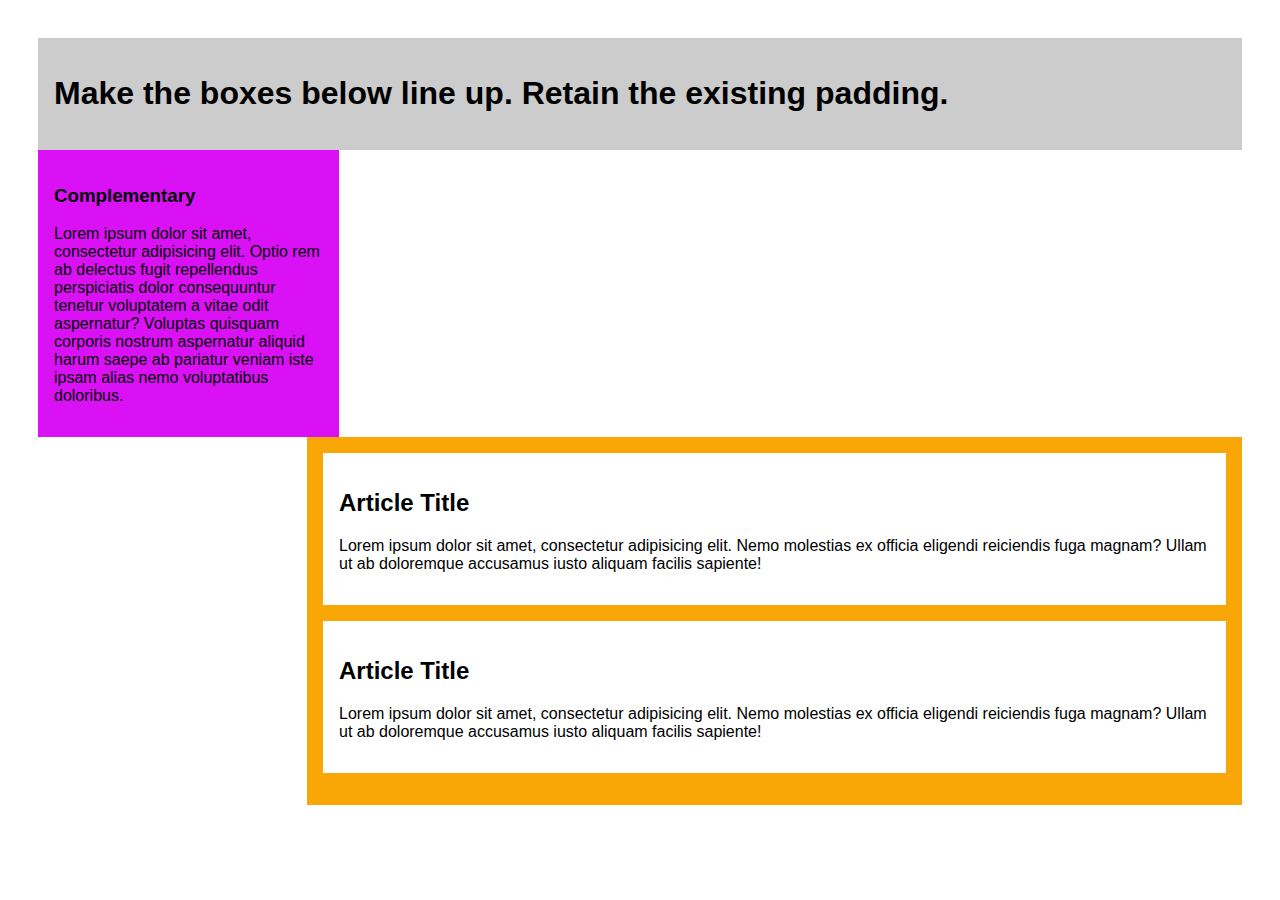
<file: layout/index.html>
<!DOCTYPE html>
<html>
<head>
	<meta charset='UTF-8'><meta name="robots" content="noindex">
	<title>Page Layout</title>
	<link rel="stylesheet" type="text/css" href="styles/style.css">
</head>
<body>
	<main>
	  <header>
		 <h1>Make the boxes below line up. Retain the existing padding.</h1>
	  </header>
		<!-- Add wrapper class around blocks -->
		<div class="row">
	  <aside>
		 <div class="module">
		   <h3>Complementary</h3>
		   <p>Lorem ipsum dolor sit amet, consectetur adipisicing elit. Optio rem ab delectus fugit repellendus perspiciatis dolor consequuntur tenetur voluptatem a vitae odit aspernatur? Voluptas quisquam corporis nostrum aspernatur aliquid harum saepe ab pariatur veniam iste ipsam alias nemo voluptatibus doloribus.</p>
		 </div>
	  </aside>
	  <section>
		 <article>
		   <h2>Article Title</h2>
		   <p>Lorem ipsum dolor sit amet, consectetur adipisicing elit. Nemo molestias ex officia eligendi reiciendis fuga magnam? Ullam ut ab doloremque accusamus iusto aliquam facilis sapiente!</p>
		 </article>
		 <article>
		   <h2>Article Title</h2>
		   <p>Lorem ipsum dolor sit amet, consectetur adipisicing elit. Nemo molestias ex officia eligendi reiciendis fuga magnam? Ullam ut ab doloremque accusamus iusto aliquam facilis sapiente!</p>
		 </article>
	  </section>
		</div>

	</main>
</body>
</html>
</file>
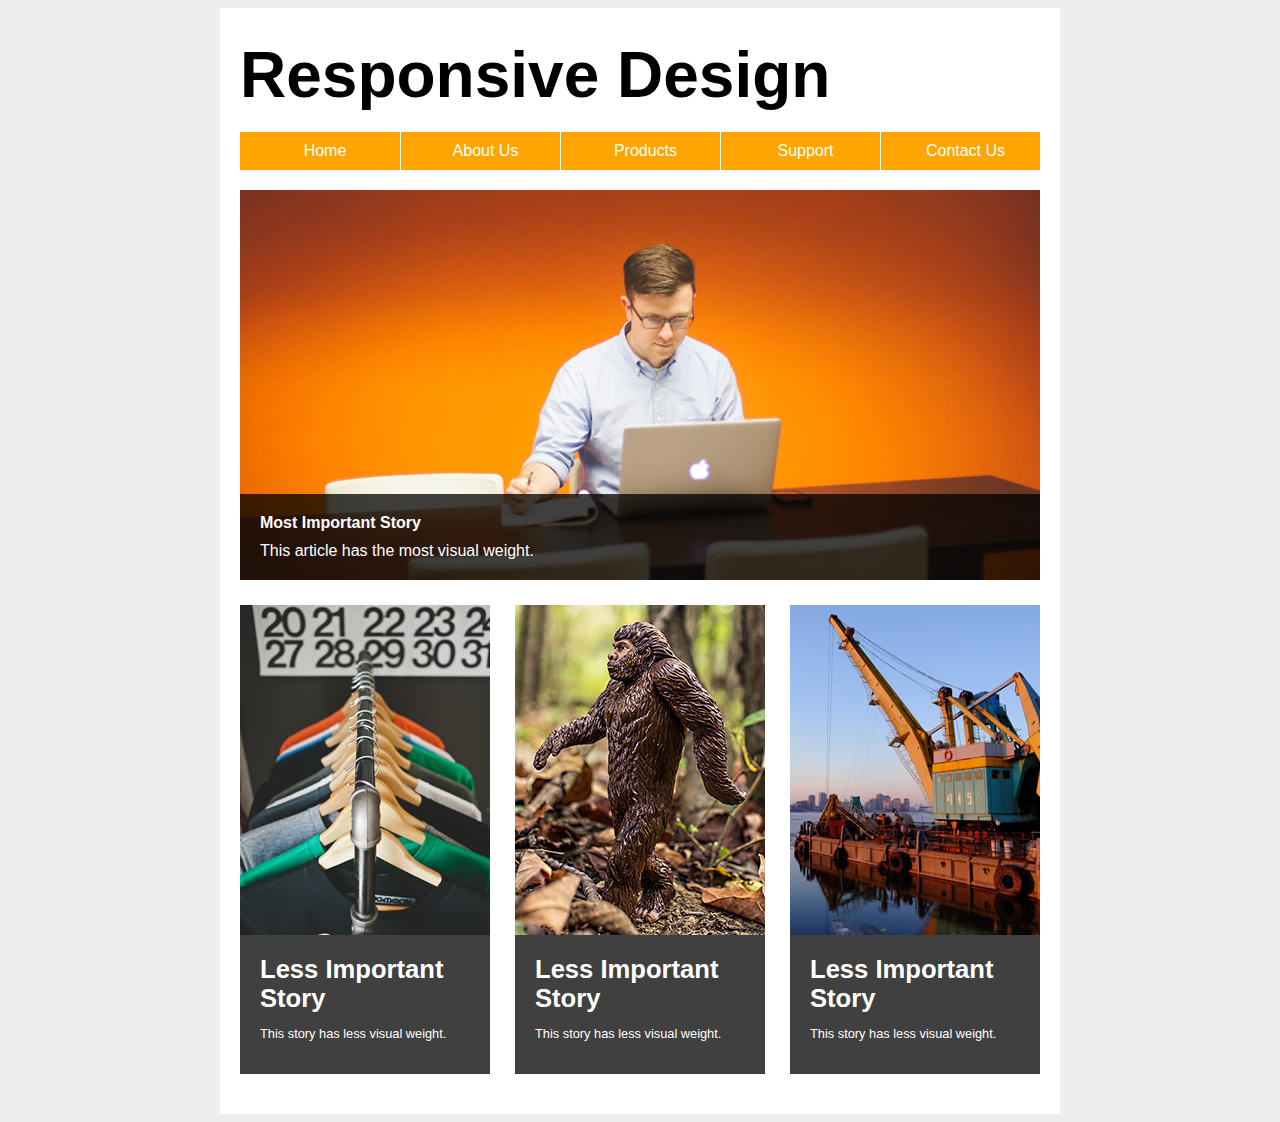
<file: responsive/index.html>
<!DOCTYPE html>
<html>
<head>
	<meta charset='UTF-8'>
	<meta name="viewport" content="width=device-width, initial-scale=1.0">
	<meta name="robots" content="noindex">
	<title>Responsive Design</title>
	<link rel="stylesheet" type="text/css" href="styles/style.css">
	<!--[if lt IE 9]>
    <script src="bower_components/html5shiv/dist/html5shiv.js"></script>
<![endif]-->

	<script src="js/picturefill.min.js" async></script>

</head>
<body>
	<div class="page-wrap">

		<header class="navigation" role="banner">

		<div class="header-block">
			<h1>Responsive Design</h1>
			<!--[if !IE]><!-->
			<a href="#" id="navigation-mobile-menu" class="navigation-mobile-menu">
				<span></span>
				<span></span>
				<span></span>
	</a>
			<!--<![endif]-->
			<!--[if lt IE 9]>
						<a href="#" id="navigation-mobile-menu">
						  <img src="images/hamburger.png" alt="">
					</a>
		<![endif]-->

		</div>

		<nav>
			<ul id="navigation-menu" class="show">
				<li><a href="#">Home</a></li>
				<li><a href="#">About Us</a></li>
				<li><a href="#">Products</a></li>
				<li><a href="#">Support</a></li>
				<li><a href="#">Contact Us</a></li>
			</ul>
		</nav>

	</header>

		<article class="main-story" id="hero">

			<img src="images/guy-800x390.jpg" alt="Man working"/>

			<div class="story-intro">
				<h1>Most Important Story</h1>
				<p>This article has the most visual weight.</p>
			</div>

		</article>

		<section class="sub-stories">

		 <article class="sub-story">


				<picture>
					  <!--[if IE 9]><video style="display: none;"><![endif]-->
					<source srcset="images/clothes-250x330.jpg" media="(min-width: 53.75em)" />
					<source srcset="images/clothes-200x200.jpg" media="(min-width: 34.125em)" />
					<img srcset="images/clothes-100x100.jpg" alt="Clothes" />
					 <!--[if IE 9]></video><![endif]-->
				</picture>


			<div class="sub-story-intro">
				<h2>Less Important Story</h2>
				<p>This story has less visual weight.</p>
			</div>
		 </article>

		 <article class="sub-story">

				<picture>
					  <!--[if IE 9]><video style="display: none;"><![endif]-->
					<source srcset="images/yeti-250x330.jpg" media="(min-width: 53.75em)" />
					<source srcset="images/yeti-200x200.jpg" media="(min-width: 34.125em)" />
					<img srcset="images/yeti-100x100.jpg" alt="Yeti" />
					 <!--[if IE 9]></video><![endif]-->
				</picture>

			<div class="sub-story-intro">
				<h2>Less Important Story</h2>
				<p>This story has less visual weight.</p>
			</div>
		 </article>

		 <article class="sub-story last">

				<picture>
					  <!--[if IE 9]><video style="display: none;"><![endif]-->
					<source srcset="images/boat-250x330.jpg" media="(min-width: 53.75em)"  />
					<source srcset="images/boat-200x200.jpg" media="(min-width: 34.125em)"  />
					<img srcset="images/boat-100x100.jpg" alt="Boat" />
					 <!--[if IE 9]></video><![endif]-->
				</picture>


			<div class="sub-story-intro">
				<h2>Less Important Story</h2>
				<p>This story has less visual weight.</p>
			</div>
		 </article>

		</section>

	</div>
	<script src="https://code.jquery.com/jquery-3.1.0.min.js" integrity="sha256-cCueBR6CsyA4/9szpPfrX3s49M9vUU5BgtiJj06wt/s=" crossorigin="anonymous"></script>
	<script src="js/scripts.js"></script>

</body>
</html>
</file>
<file: layout/styles/style.css>
body {
	padding: 30px;
	font-family: sans-serif;
}
header {
	background: #cccccc;
}
section {
	background: #f8a707;
	width: 75%;
	float: right;
}
article {
	background: white;
	margin: 0 0 1rem 0;
}
aside {
	background: #da11f5;
	width: 25%;
	float: left;
}
header, article, section, .module {
	padding: 1rem;
}
.row:after{
	/*display:flex;*/
	clear:both;
}
</file>
<file: responsive/styles/style.css>
* {
	box-sizing: border-box;
}

body {
	font-family: "Trebuchet MS","Lucida Grande","Lucida Sans Unicode","Lucida Sans",Tahoma,sans-serif;
	background: #fff;
}

img {
	display: block;
}

.main-story {
 position: relative;
 margin: 0 0 25px 0;
}

.main-story img{
	width:100%;
}
a {
	color: orange;
}

nav {
    margin: 20px 0;
    overflow: hidden;
}

nav ul {
	margin: 0;
	padding: 0;
	list-style: none;
	display:none;
}


nav a {
	display: block;
	padding: 10px;
	color: white;
	background: orange;
	text-decoration: none;
	text-align: left;
	padding-left: 20px;
}

nav a:hover {
	background: gray;
}

.story-intro {
	bottom: 0;
	left: 0;
	width: 100%;
	background: rgba(0, 0, 0, 0.75);
	padding: 20px;
	color: white;
}

h1, h2 {
	margin: 0 0 10px 0;
}

.story-intro h1 {
	font-size: 2.5em;
}
.story-intro p {
	margin: 0;
}

.sub-stories {
	overflow: hidden;
}



.sub-story-intro {
	width: 100%;
	background: rgba(0, 0, 0, 0.75);
	padding: 20px;
	color: white;
}

.last {
	margin-right: 0;
}

/*
 * Mobile Navigation
 * ========================================*/

.navigation-mobile-menu {
	width: 35px;
	height: 25px;
	margin-left: auto;
	align-self: center;
	position: relative;
	-webkit-transform: rotate(0deg);
	-moz-transform: rotate(0deg);
	-o-transform: rotate(0deg);
	transform: rotate(0deg);
	-webkit-transition: .5s ease-in-out;
	-moz-transition: .5s ease-in-out;
	-o-transition: .5s ease-in-out;
	transition: .5s ease-in-out;
	cursor: pointer;
}

 .navigation-mobile-menu span {
	 display: block;
	 position: absolute;
	 height: 5px;
	 width: 100%;
	 background: #000;
	 border-radius: 9px;
	 opacity: 1;
	 left: 0;
	 -webkit-transform: rotate(0deg);
	 -moz-transform: rotate(0deg);
	 -o-transform: rotate(0deg);
	 transform: rotate(0deg);
	 -webkit-transition: .25s ease-in-out;
	 -moz-transition: .25s ease-in-out;
	 -o-transition: .25s ease-in-out;
	 transition: .25s ease-in-out;
}

.navigation-mobile-menu span:nth-child(1) {
	top: 0px;
	-webkit-transform-origin: left center;
	-moz-transform-origin: left center;
	-o-transform-origin: left center;
	transform-origin: left center;
}

.navigation-mobile-menu span:nth-child(2) {
	top: 10px;
	-webkit-transform-origin: left center;
	-moz-transform-origin: left center;
	-o-transform-origin: left center;
	transform-origin: left center;
}

.navigation-mobile-menu span:nth-child(3) {
	top: 20px;
	-webkit-transform-origin: left center;
	-moz-transform-origin: left center;
	-o-transform-origin: left center;
	transform-origin: left center;
}

.navigation-mobile-menu.open span:nth-child(1) {
	-webkit-transform: rotate(45deg);
	-moz-transform: rotate(45deg);
	-o-transform: rotate(45deg);
	transform: rotate(45deg);
	top: -3px;
	left: 8px;
}

.navigation-mobile-menu.open span:nth-child(2) {
	width: 0%;
	opacity: 0;
}

.navigation-mobile-menu.open span:nth-child(3) {
	-webkit-transform: rotate(-45deg);
	-moz-transform: rotate(-45deg);
	-o-transform: rotate(-45deg);
	transform: rotate(-45deg);
	top: 22px;
	left: 8px;
}

.show{
	display:block;
}
.hide{
	display:none;
}
nav li {
		width: 100%;
}

/*===================================
	hamburger menu
	*/

.close{
  position: relative;
  display: inline-block;
  width: 50px;
  height: 50px;
  overflow: hidden;
}
.close::before, .close::after{
	content: '';
	position: absolute;
	height: 8px;
	margin-top: -4px;
	width: 100%;
	top: 50%;
	left: 0;
	margin-top: -1px;
	background: #000;
}
.close::before{
	-ms-transform: rotate(45deg);
	-webkit-transform: rotate(45deg);
	transform: rotate(45deg);
}
.close::after{
	-ms-transform: rotate(-45deg);
	-webkit-transform: rotate(-45deg);
	transform: rotate(-45deg);
}


/*
 * Sub story modifications
 * ======================================*/

 .header-block {
     display: flex;
 }
 .sub-story img{
 	cursor:pointer;
 }
 .sub-story picture{
 	flex-shrink: 0;
 }
 .header-block h1 {
		 font-size: 1.5em;
		 margin:0;
 }
 .story-intro h1 {
	 font-size: 1em;
 }

 .sub-story h2 {
		 font-size: 1.1em;
 }
 .sub-story {
    float: left;
    width: 100%;
    margin-right: 25px;
    position: relative;
    font-size: 80%;
    display: flex;
    margin-bottom: 20px;
}
#hero button {
    position: absolute;
    z-index: 99999;
    top: 10px;
    right: 10px;
    background: grey;
    border: none;
    padding: 5px 10px;
    color: #fff;
		cursor: pointer;
		-webkit-transition: .15s ease;
		-moz-transition: .15s ease;
		-o-transition: .15s ease;
		transition: .15s ease;
 }
}
#hero button:focus {
    outline: none;
}
#hero button:hover {
    background-color: #656565;
}

 @media (min-width: 30.125em){
	 .story-intro {
	 	position: absolute;
	}
	.sub-story h2 {
    font-size: 2em;
}
.header-block h1 {
    font-size: 2.5em;
    margin: 10px 0 0;
}

 }
 @media (min-width: 53.75em){

	 .header-block h1 {
		font-size: 4em;
	}
	 body{
		 background: #eeeeee;
	 }
	 .navigation-mobile-menu{
		 display:none;
	 }


	 nav ul {
		display:block;
	 }

	 nav li {
	 	float: left;
	 	width: 160px;
	 	border-left: 1px solid white;
	 }

	 nav li:first-child {
	 	border-left: none;
	 }

	 nav a {
	 	text-align: center;
	 }

	 nav a:hover {
	 	background: gray;
	 }
	 .sub-story {
		 float: left;
		 width: 250px;
		 margin-right: 25px;
		 position: relative;
		 font-size: 80%;
		 display:block;
	 }
	 .last {
		 margin-right: 0;
	 }
	 .page-wrap {
	 	width: 840px;
	 	margin: 0 auto;
	 	padding: 20px;
	 	background: #ffffff;
	 }

	 .sub-story img{
		 cursor:pointer;
		 width:100%;
	 }


 }
</file>
